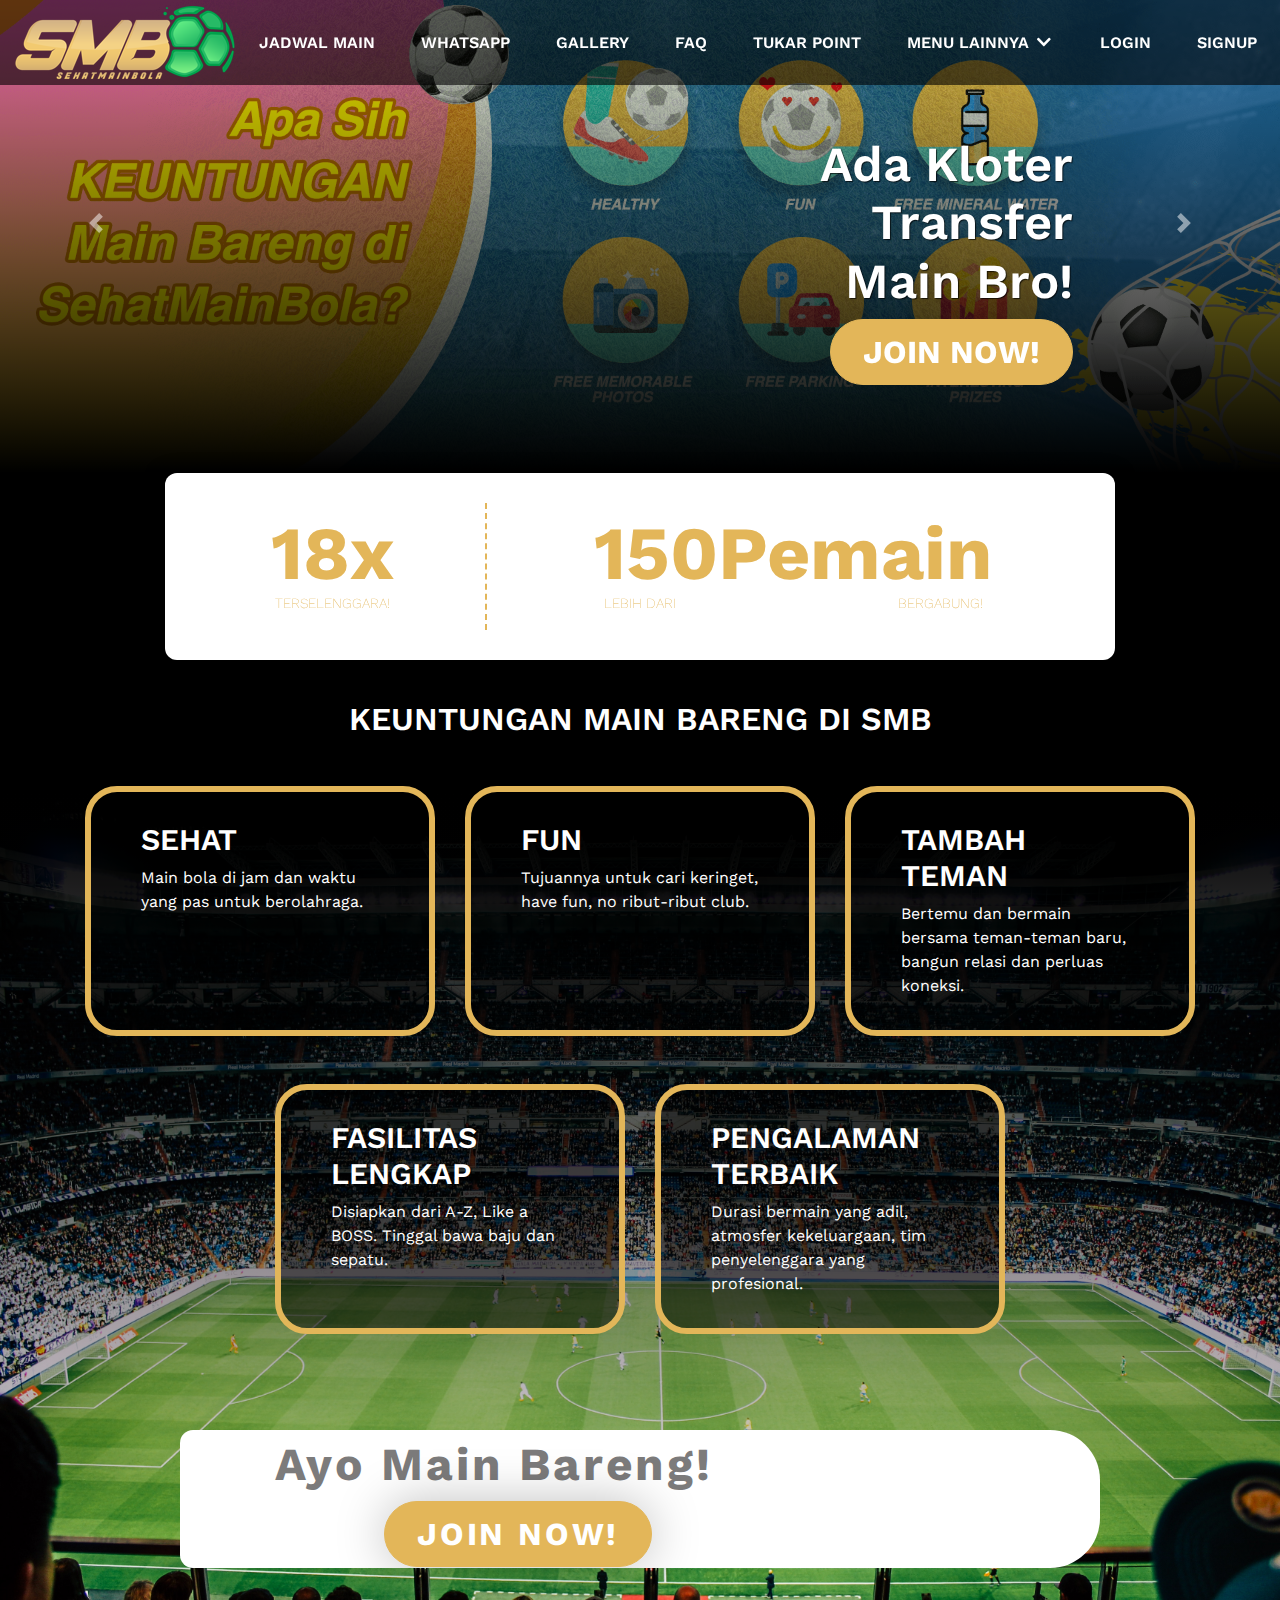
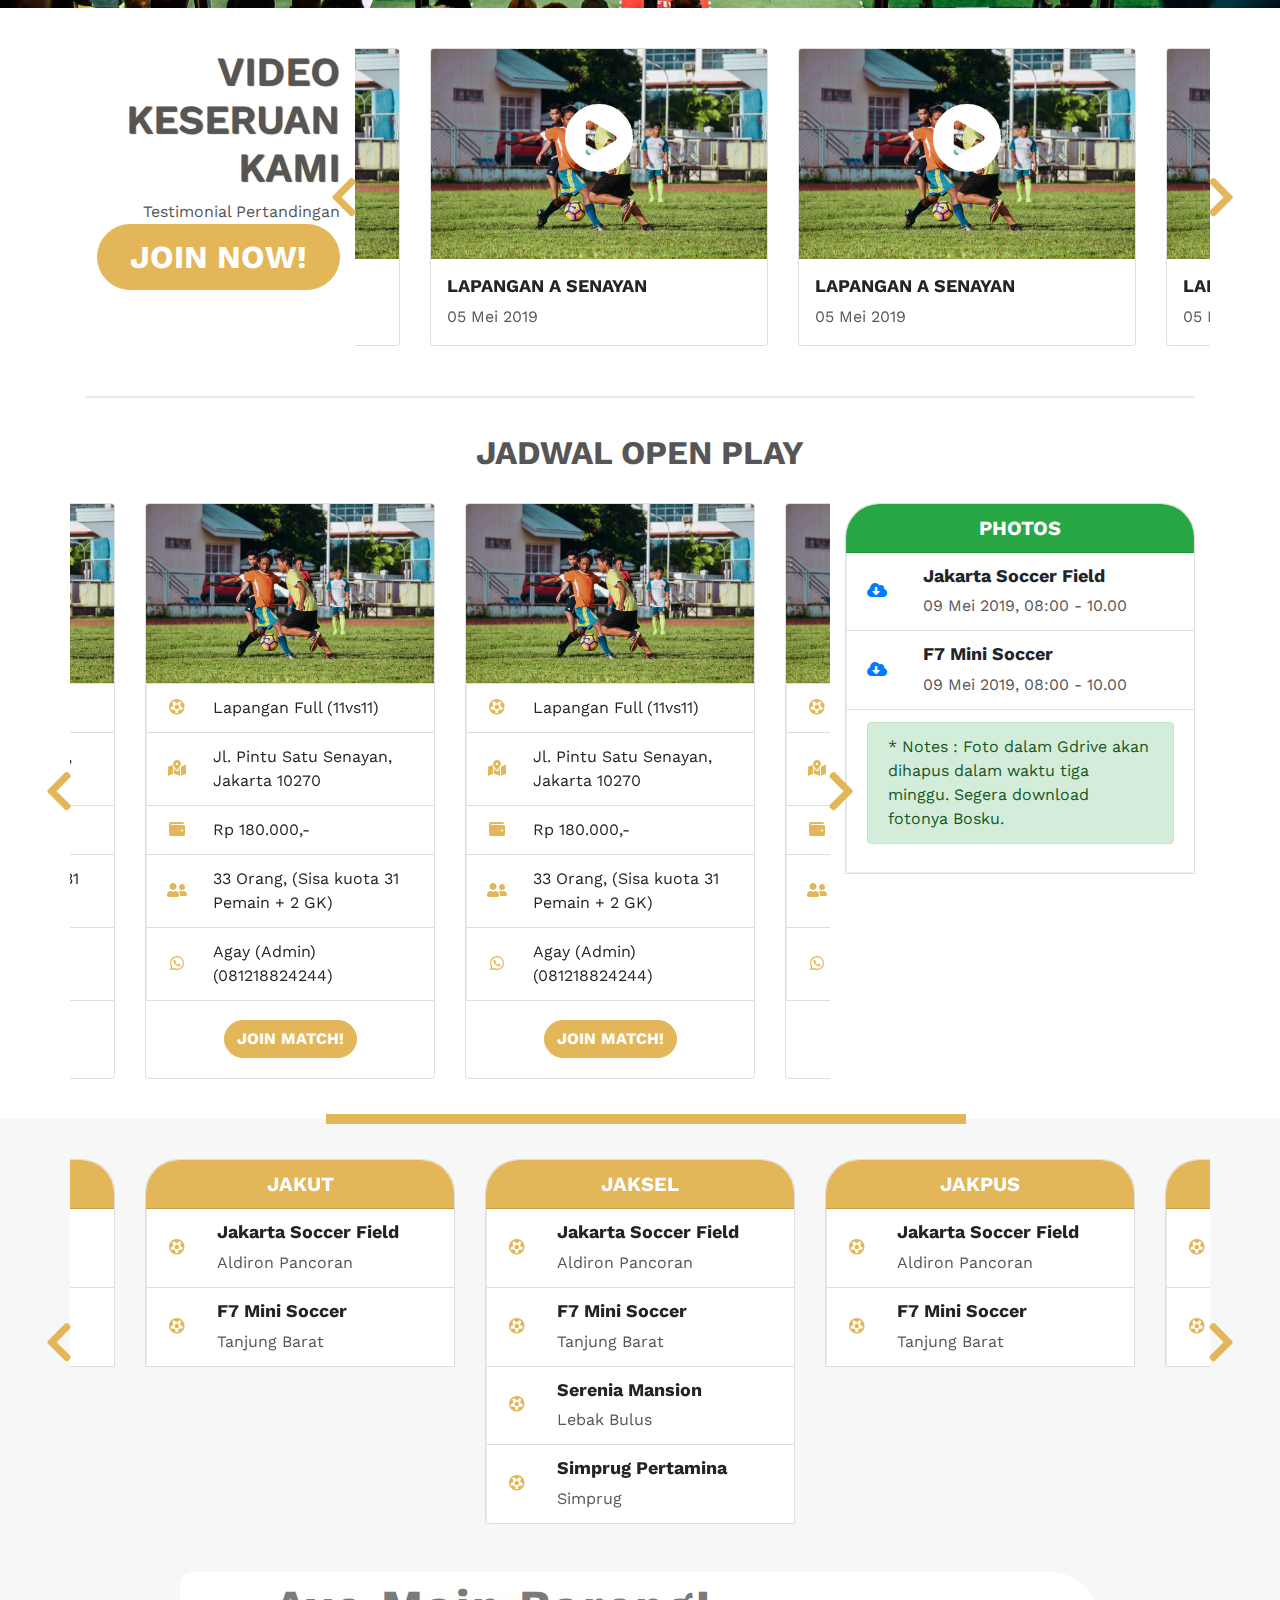
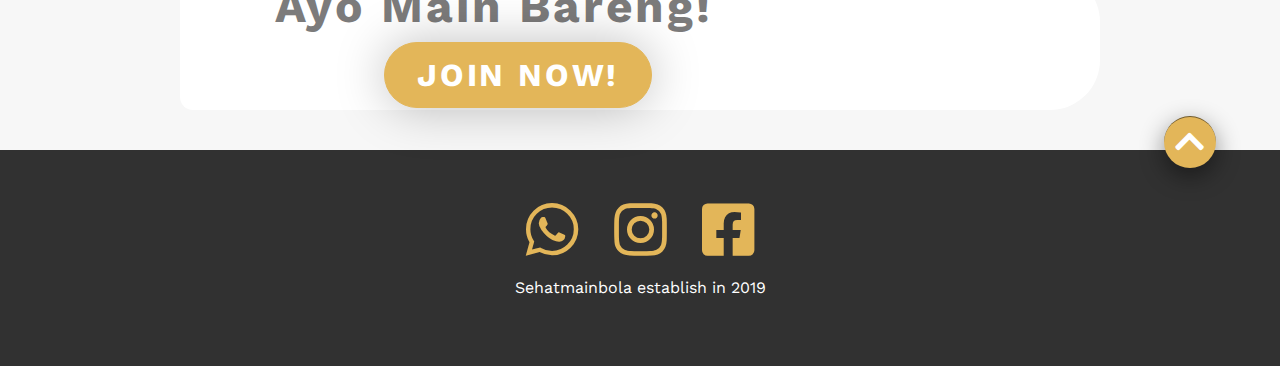
<file: index.html>
<!DOCTYPE html>
<html>
<head>
    <meta charset="utf-8">
    <meta http-equiv="X-UA-Compatible" content="IE=edge">
    <meta name="viewport" content="width=device-width, initial-scale=1, shrink-to-fit=no">
    <title>Main Bola</title>

    <link rel="stylesheet" href="assets/css/bootstrap.min.css">
    <link rel="stylesheet" href="assets/css/style.css">

    <link rel="stylesheet" href="assets/css/slick/slick.css">
    <link rel="stylesheet" href="assets/css/slick/slick-theme.css">

    <link href="assets/fontawesome/css/fontawesome.css" rel="stylesheet">
    <link href="assets/fontawesome/css/brands.css" rel="stylesheet">
    <link href="assets/fontawesome/css/solid.css" rel="stylesheet">


    <script src="assets/js/jquery-3.4.1.min.js"></script>
    <!-- <script src="assets/js/jquery.min.js"></script> -->
    <script src="assets/js/bootstrap.min.js"></script>
    <script type="text/javascript" src="assets/js/slick/slick.min.js"></script>
    <script src="assets/js/script.js"></script>
</head>
<body id="top-page">

    <!-- Navbar -->
    <nav class="navbar navbar-expand-lg navbar-light">
        <div class="container-fluid">
            <a class="navbar-brand" href="#"><img class="img-fluid" src="assets/img/logo.png" alt="Main Bola"></a>
            <button class="navbar-toggler" type="button" data-toggle="collapse" data-target="#navbarNavAltMarkup" aria-controls="navbarNavAltMarkup" aria-expanded="false" aria-label="Toggle navigation">
            <span class="navbar-toggler-icon"></span>
            </button>
            <div class="collapse navbar-collapse" id="navbarNavAltMarkup">
                <div class="navbar-nav">
                    <a class="nav-item nav-link active" href="#">Jadwal Main <span class="sr-only">(current)</span></a>
                    <a class="nav-item nav-link" href="#">Whatsapp</a>
                    <a class="nav-item nav-link" href="#">Gallery</a>
                    <a class="nav-item nav-link" href="#">Faq</a>
                    <a class="nav-item nav-link" href="#">Tukar point</a>
                    <div class="dropdown">
                      <a class="nav-item nav-link" href="#" role="button" id="dropdownMenuLink" data-toggle="dropdown" aria-haspopup="true" aria-expanded="false">
                        Menu Lainnya <i class="fas fa-fw fa-chevron-down"></i>
                      </a>

                      <div class="dropdown-menu" aria-labelledby="dropdownMenuLink">
                            <a href="#" class="dropdown-item"><i class="fas fa-fw fa-futbol"></i> Jadwal Open Play</a>
                            <a href="#" class="dropdown-item"><i class="fas fa-fw fa-file-alt"></i> Invoice</a>
                            <a href="#" class="dropdown-item"><i class="fas fa-fw fa-calendar-alt"></i> History Join</a>
                            <a href="#" class="dropdown-item"><i class="fas fa-fw fa-gift"></i> History Point</a>
                            <a href="#" class="dropdown-item"><i class="fas fa-fw fa-user"></i> My Profile</a>
                      </div>
                    </div>
                </div>
                <div class="navbar-nav ml-auto">
                  <a class="nav-item nav-link" href="#">Login</a>
                  <a class="nav-item nav-link" href="#">Signup</a>
                </div>
            </div>
        </div>
    </nav>
    <!-- End of navbar -->

    <!-- jumbotron -->
    <!-- <div class="jumbotron jumbotron-fluid">
        <div class="container">
            <h1 class="display-4">Ada Kloter<br/>Transfer<br/>Main Bro!</h1>
            <a href="" class="btn btn-warning btn-lg global-btn"><strong>Join Now!</strong></a>
        </div>
    </div> -->
    <!-- end jumbotron -->


    <!-- carousel -->
    <div class="bd-example" id="home-carousel">
        <div id="carouselExampleCaptions" class="carousel slide" data-ride="carousel">
            <!-- <ol class="carousel-indicators">
                <li data-target="#carouselExampleCaptions" data-slide-to="0" class="active"></li>
                <li data-target="#carouselExampleCaptions" data-slide-to="1"></li>
                <li data-target="#carouselExampleCaptions" data-slide-to="2"></li>
            </ol> -->
            <div class="bagdrop">
                <div class="carousel-inner">
                    <div class="carousel-item active">
                        <img src="assets/img/background1.png" class="d-block w-100" alt="">
                        <div class="carousel-caption" style="">
                            <div class="container d-none d-md-block">
                                <h1 class="display-4">Ada Kloter<br/>Transfer<br/>Main Bro!</h1>
                                <a href="" class="btn btn-warning btn-lg global-btn mb-5"><strong>Join Now!</strong></a>
                            </div>
                        </div>
                    </div>
                    <div class="carousel-item">
                        <img src="assets/img/background1.png" class="d-block w-100" alt="">
                        <div class="carousel-caption" style="">
                            <div class="container d-none d-md-block">
                                <h1 class="display-4">Ada Kloter<br/>Transfer<br/>Main Bro!</h1>
                                <a href="" class="btn btn-warning btn-lg global-btn mb-5"><strong>Join Now!</strong></a>
                            </div>
                        </div>
                    </div>
                    <div class="carousel-item">
                        <img src="assets/img/background1.png" class="d-block w-100" alt="">
                        <div class="carousel-caption" style="">
                            <div class="container d-none d-md-block">
                                <h1 class="display-4">Ada Kloter<br/>Transfer<br/>Main Bro!</h1>
                                <a href="" class="btn btn-warning btn-lg global-btn mb-5"><strong>Join Now!</strong></a>
                            </div>
                        </div>
                    </div>
                </div>
            </div>
            <a class="carousel-control-prev" href="#carouselExampleCaptions" role="button" data-slide="prev">
                <span class="carousel-control-prev-icon" aria-hidden="true"></span>
                <span class="sr-only">Previous</span>
            </a>
            <a class="carousel-control-next" href="#carouselExampleCaptions" role="button" data-slide="next">
                <span class="carousel-control-next-icon" aria-hidden="true"></span>
                <span class="sr-only">Next</span>
            </a>
        </div>
    </div>

    <!-- Additional -->
    <div class="container additional d-block d-sm-none" style="text-align: center;">
        <h1 class="display-4" style="font-size: 20px;font-weight: bold;color: white;margin-top: 10px;">Ada Kloter, Transfer, Main Bro!</h1>
        <a href="" class="btn btn-warning btn-lg global-btn mb-3"><strong>Join Now!</strong></a>
    </div>

    <!-- container -->
    <div class="container" id="box-achieve">
        <!-- panel info -->
        <div class="row justify-content-center">
            <div class="col-10 panel-info">
                <div class="row text-center">
                    <div class="col-lg-4 br-dash">
                        <h4>18x</h4>
                        <p>Terselenggara!</p>
                    </div>
                    <div class="col-lg-8">
                        <h4>150Pemain</h4>
                        <p>Lebih dari <span>bergabung!</span></p>
                    </div>
                </div>
            </div>
        </div>
        <!-- end panel info -->
    </div>
    <!-- end container -->

    <!-- section -->
    <section id="content">
        <div class="container">
            <div class="row">
                <div class="col">
                    <h2 class="content-title">KEUNTUNGAN MAIN BARENG DI SMB</h2>
                </div>
            </div>
        </div>
    </section>
    <section id="content-second">
        <div class="container">
            <!-- box fasility -->
            <!-- desktop -->
            <div class="row justify-content-center d-none d-lg-flex">
                <div class="col-md-4 facility mb-5">
                    <div class="box">
                        <h3>SEHAT</h3>
                        <p>Main bola di jam dan waktu yang pas untuk berolahraga.</p>
                    </div>
                </div>
                <div class="col-md-4 facility mb-5">
                    <div class="box">
                        <h3>FUN</h3>
                        <p>Tujuannya untuk cari keringet, have fun, no ribut-ribut club.</p>
                    </div>
                </div>
                <div class="col-md-4 facility mb-5">
                    <div class="box">
                        <h3>TAMBAH TEMAN</h3>
                        <p>Bertemu dan bermain bersama teman-teman baru, bangun relasi dan perluas koneksi.</p>
                    </div>
                </div>
                <div class="col-md-4 facility mb-5">
                    <div class="box">
                        <h3>FASILITAS LENGKAP</h3>
                        <p>Disiapkan dari A-Z, Like a BOSS. Tinggal bawa baju dan sepatu.</p>
                    </div>
                </div>
                <div class="col-md-4 facility mb-5">
                    <div class="box">
                        <h3>PENGALAMAN TERBAIK</h3>
                        <p>Durasi bermain yang adil, atmosfer kekeluargaan, tim penyelenggara yang profesional.</p>
                    </div>
                </div>
            </div>
            <!-- mobile -->
            <div class="row d-none d-block d-sm-none slick-facility">
                <div class="col facility">
                    <div class="box">
                        <h3>SEHAT</h3>
                        <p>Main bola di jam dan waktu yang pas untuk berolahraga.</p>
                    </div>
                </div>
                <div class="col facility">
                    <div class="box">
                        <h3>FUN</h3>
                        <p>Tujuannya untuk cari keringet, have fun, no ribut-ribut club.</p>
                    </div>
                </div>
                <div class="col facility">
                    <div class="box">
                        <h3>TAMBAH TEMAN</h3>
                        <p>Bertemu dan bermain bersama teman-teman baru, bangun relasi dan perluas koneksi.</p>
                    </div>
                </div>
                <div class="col facility">
                    <div class="box">
                        <h3>FASILITAS LENGKAP</h3>
                        <p>Disiapkan dari A-Z, Like a BOSS. Tinggal bawa baju dan sepatu.</p>
                    </div>
                </div>
                <div class="col facility">
                    <div class="box">
                        <h3>PENGALAMAN TERBAIK</h3>
                        <p>Durasi bermain yang adil, atmosfer kekeluargaan, tim penyelenggara yang profesional.</p>
                    </div>
                </div>
            </div>
            <!-- end box facility -->
            <div class="row mt-5 justify-content-center">
                <div class="col-10">
                    <div class="box-button-wide">
                        <p>Ayo Main Bareng! <a href="#" class="btn btn-warning btn-lg global-btn"><strong>Join Now!</strong></a></p>
                    </div>
                </div>
            </div>
        </div>
    </section>

    <!-- <section id="content-second">
        <div class="container">
            <div class="row justify-content-center">
                <div class="col-md-4 facility mb-5">
                    <div class="box">
                        <h3>BERHADIAH<br/>MENARIK</h3>
                        <p>Poin yang dikumpulkan saat join bisa ditukar dengan beragam hadiah menarik.</p>
                    </div>
                </div>
                <div class="col-md-4 facility">
                    <div class="box">
                        <h3>99% MATCH<br/>BERHASIL</h3>
                        <p>Pertandingan yang dijadwalkan berhasil diselenggarakan.</p>
                    </div>
                </div>
            </div>
            <div class="row mt-5 justify-content-center">
                <div class="col-10">
                    <div class="box-button-wide">
                        <p>Ayo Main Bareng! <a href="#" class="btn btn-warning btn-lg global-btn"><strong>Join Now!</strong></a></p>
                    </div>
                </div>
            </div>
        </div>
    </section> -->

    <section id="content-promo">
        <div class="container">
            <div class="row">
                <div class="col-md-3 text-align-global">
                    <h3 class="our-fun">
                        Video<br/>Keseruan<br/>Kami
                    </h3>
                    <p class="small-text">Testimonial Pertandingan</p>
                    <a href="" class="btn btn-warning btn-lg global-btn"><strong>Join Now!</strong></a>
                </div>
                <div class="col-md-9">
                    <div class="row slick-list-video">
                        <div class="col-md">
                            <div class="card">
                              <a href="#">
                                <img src="assets/img/card-img.jpg" class="card-img-top" alt="...">
                              </a>
                              <div class="card-body">
                                <h3 class="video-title">LAPANGAN A SENAYAN</h3>
                                <p class="small-text">05 Mei 2019</p>
                              </div>
                            </div>
                        </div>
                        <div class="col-md">
                            <div class="card">
                              <a href="#">
                                <img src="assets/img/card-img.jpg" class="card-img-top" alt="...">
                              </a>
                              <div class="card-body">
                                <h3 class="video-title">LAPANGAN A SENAYAN</h3>
                                <p class="small-text">05 Mei 2019</p>
                              </div>
                            </div>
                        </div>
                        <div class="col-md">
                            <div class="card">
                              <a href="#">
                                <img src="assets/img/card-img.jpg" class="card-img-top" alt="...">
                              </a>
                              <div class="card-body">
                                <h3 class="video-title">LAPANGAN A SENAYAN</h3>
                                <p class="small-text">05 Mei 2019</p>
                              </div>
                            </div>
                        </div>
                        <div class="col-md">
                            <div class="card">
                              <a href="#">
                                <img src="assets/img/card-img.jpg" class="card-img-top" alt="...">
                              </a>
                              <div class="card-body">
                                <h3 class="video-title">LAPANGAN A SENAYAN</h3>
                                <p class="small-text">05 Mei 2019</p>
                              </div>
                            </div>
                        </div>
                    </div>
                </div>
            </div>
            <hr class="middle-line">
            <h3 class="schedule-title text-center">Jadwal Open Play</h3>
            <div class="row">
                <div class="col-md-8">
                    <div class="row slick-promo">
                        <div class="col">
                          <div class="card zoom">
                              <img src="assets/img/card-img.jpg" class="card-img-top" alt="...">
                              <ul class="list-group list-group-flush custom-fa-icon">
                                <li class="list-group-item">
                                    <div class="row">
                                        <div class="col-2 align-self-center">
                                            <i class="fas fa-fw fa-futbol"></i>
                                        </div>
                                        <div class="col-10">
                                            Lapangan Full (11vs11)
                                        </div>
                                    </div>
                                </li>
                                <li class="list-group-item">
                                    <div class="row">
                                        <div class="col-2 align-self-center">
                                            <i class="fas fa-fw fa-map-marked-alt"></i>
                                        </div>
                                        <div class="col-10">
                                            Jl. Pintu Satu Senayan, Jakarta 10270
                                        </div>
                                    </div>
                                </li>
                                <li class="list-group-item">
                                    <div class="row">
                                        <div class="col-2 align-self-center">
                                            <i class="fas fa-fw fa-wallet"></i>
                                        </div>
                                        <div class="col-10">
                                            Rp 180.000,-
                                        </div>
                                    </div>
                                </li>
                                <li class="list-group-item">
                                    <div class="row">
                                        <div class="col-2 align-self-center">
                                            <i class="fas fa-fw fa-user-friends"></i>
                                        </div>
                                        <div class="col-10">
                                            33 Orang, (Sisa kuota 31 Pemain + 2 GK)
                                        </div>
                                    </div>
                                </li>
                                <li class="list-group-item">
                                    <div class="row">
                                        <div class="col-2 align-self-center">
                                            <i class="fab fa-fw fa-whatsapp"></i>
                                        </div>
                                        <div class="col-10">
                                            Agay (Admin) (081218824244)
                                        </div>
                                    </div>
                                </li>
                              </ul>
                              <div class="card-body text-center">
                                <a href="" class="btn btn-warning btn-no-paddig global-btn"><strong>Join Match!</strong></a>
                              </div>
                            </div>
                        </div>
                        <div class="col">
                            <div class="card zoom">
                              <img src="assets/img/card-img.jpg" class="card-img-top" alt="...">
                              <ul class="list-group list-group-flush custom-fa-icon">
                                <li class="list-group-item">
                                    <div class="row">
                                        <div class="col-2 align-self-center">
                                            <i class="fas fa-fw fa-futbol"></i>
                                        </div>
                                        <div class="col-10">
                                            Lapangan Full (11vs11)
                                        </div>
                                    </div>
                                </li>
                                <li class="list-group-item">
                                    <div class="row">
                                        <div class="col-2 align-self-center">
                                            <i class="fas fa-fw fa-map-marked-alt"></i>
                                        </div>
                                        <div class="col-10">
                                            Jl. Pintu Satu Senayan, Jakarta 10270
                                        </div>
                                    </div>
                                </li>
                                <li class="list-group-item">
                                    <div class="row">
                                        <div class="col-2 align-self-center">
                                            <i class="fas fa-fw fa-wallet"></i>
                                        </div>
                                        <div class="col-10">
                                            Rp 180.000,-
                                        </div>
                                    </div>
                                </li>
                                <li class="list-group-item">
                                    <div class="row">
                                        <div class="col-2 align-self-center">
                                            <i class="fas fa-fw fa-user-friends"></i>
                                        </div>
                                        <div class="col-10">
                                            33 Orang, (Sisa kuota 31 Pemain + 2 GK)
                                        </div>
                                    </div>
                                </li>
                                <li class="list-group-item">
                                    <div class="row">
                                        <div class="col-2 align-self-center">
                                            <i class="fab fa-fw fa-whatsapp"></i>
                                        </div>
                                        <div class="col-10">
                                            Agay (Admin) (081218824244)
                                        </div>
                                    </div>
                                </li>
                              </ul>
                              <div class="card-body text-center">
                                <a href="" class="btn btn-warning btn-no-paddig global-btn"><strong>Join Match!</strong></a>
                              </div>
                            </div>
                        </div>
                        <div class="col">
                            <div class="card zoom">
                              <img src="assets/img/card-img.jpg" class="card-img-top" alt="...">
                              <ul class="list-group list-group-flush custom-fa-icon">
                                <li class="list-group-item">
                                    <div class="row">
                                        <div class="col-2 align-self-center">
                                            <i class="fas fa-fw fa-futbol"></i>
                                        </div>
                                        <div class="col-10">
                                            Lapangan Full (11vs11)
                                        </div>
                                    </div>
                                </li>
                                <li class="list-group-item">
                                    <div class="row">
                                        <div class="col-2 align-self-center">
                                            <i class="fas fa-fw fa-map-marked-alt"></i>
                                        </div>
                                        <div class="col-10">
                                            Jl. Pintu Satu Senayan, Jakarta 10270
                                        </div>
                                    </div>
                                </li>
                                <li class="list-group-item">
                                    <div class="row">
                                        <div class="col-2 align-self-center">
                                            <i class="fas fa-fw fa-wallet"></i>
                                        </div>
                                        <div class="col-10">
                                            Rp 180.000,-
                                        </div>
                                    </div>
                                </li>
                                <li class="list-group-item">
                                    <div class="row">
                                        <div class="col-2 align-self-center">
                                            <i class="fas fa-fw fa-user-friends"></i>
                                        </div>
                                        <div class="col-10">
                                            33 Orang, (Sisa kuota 31 Pemain + 2 GK)
                                        </div>
                                    </div>
                                </li>
                                <li class="list-group-item">
                                    <div class="row">
                                        <div class="col-2 align-self-center">
                                            <i class="fab fa-fw fa-whatsapp"></i>
                                        </div>
                                        <div class="col-10">
                                            Agay (Admin) (081218824244)
                                        </div>
                                    </div>
                                </li>
                              </ul>
                              <div class="card-body text-center">
                                <a href="" class="btn btn-warning btn-no-paddig global-btn"><strong>Join Match!</strong></a>
                              </div>
                            </div>
                        </div>
                        <div class="col">
                            <div class="card zoom">
                              <img src="assets/img/card-img.jpg" class="card-img-top" alt="...">
                              <ul class="list-group list-group-flush custom-fa-icon">
                                <li class="list-group-item">
                                    <div class="row">
                                        <div class="col-2 align-self-center">
                                            <i class="fas fa-fw fa-futbol"></i>
                                        </div>
                                        <div class="col-10">
                                            Lapangan Full (11vs11)
                                        </div>
                                    </div>
                                </li>
                                <li class="list-group-item">
                                    <div class="row">
                                        <div class="col-2 align-self-center">
                                            <i class="fas fa-fw fa-map-marked-alt"></i>
                                        </div>
                                        <div class="col-10">
                                            Jl. Pintu Satu Senayan, Jakarta 10270
                                        </div>
                                    </div>
                                </li>
                                <li class="list-group-item">
                                    <div class="row">
                                        <div class="col-2 align-self-center">
                                            <i class="fas fa-fw fa-wallet"></i>
                                        </div>
                                        <div class="col-10">
                                            Rp 180.000,-
                                        </div>
                                    </div>
                                </li>
                                <li class="list-group-item">
                                    <div class="row">
                                        <div class="col-2 align-self-center">
                                            <i class="fas fa-fw fa-user-friends"></i>
                                        </div>
                                        <div class="col-10">
                                            33 Orang, (Sisa kuota 31 Pemain + 2 GK)
                                        </div>
                                    </div>
                                </li>
                                <li class="list-group-item">
                                    <div class="row">
                                        <div class="col-2 align-self-center">
                                            <i class="fab fa-fw fa-whatsapp"></i>
                                        </div>
                                        <div class="col-10">
                                            Agay (Admin) (081218824244)
                                        </div>
                                    </div>
                                </li>
                              </ul>
                              <div class="card-body text-center">
                                <a href="" class="btn btn-warning btn-no-paddig global-btn"><strong>Join Match!</strong></a>
                              </div>
                            </div>
                        </div>
                        <div class="col">
                            <div class="card zoom">
                              <img src="assets/img/card-img.jpg" class="card-img-top" alt="...">
                              <ul class="list-group list-group-flush custom-fa-icon">
                                <li class="list-group-item">
                                    <div class="row">
                                        <div class="col-2 align-self-center">
                                            <i class="fas fa-fw fa-futbol"></i>
                                        </div>
                                        <div class="col-10">
                                            Lapangan Full (11vs11)
                                        </div>
                                    </div>
                                </li>
                                <li class="list-group-item">
                                    <div class="row">
                                        <div class="col-2 align-self-center">
                                            <i class="fas fa-fw fa-map-marked-alt"></i>
                                        </div>
                                        <div class="col-10">
                                            Jl. Pintu Satu Senayan, Jakarta 10270
                                        </div>
                                    </div>
                                </li>
                                <li class="list-group-item">
                                    <div class="row">
                                        <div class="col-2 align-self-center">
                                            <i class="fas fa-fw fa-wallet"></i>
                                        </div>
                                        <div class="col-10">
                                            Rp 180.000,-
                                        </div>
                                    </div>
                                </li>
                                <li class="list-group-item">
                                    <div class="row">
                                        <div class="col-2 align-self-center">
                                            <i class="fas fa-fw fa-user-friends"></i>
                                        </div>
                                        <div class="col-10">
                                            33 Orang, (Sisa kuota 31 Pemain + 2 GK)
                                        </div>
                                    </div>
                                </li>
                                <li class="list-group-item">
                                    <div class="row">
                                        <div class="col-2 align-self-center">
                                            <i class="fab fa-fw fa-whatsapp"></i>
                                        </div>
                                        <div class="col-10">
                                            Agay (Admin) (081218824244)
                                        </div>
                                    </div>
                                </li>
                              </ul>
                              <div class="card-body text-center">
                                <a href="" class="btn btn-warning btn-no-paddig global-btn"><strong>Join Match!</strong></a>
                              </div>
                            </div>
                        </div>
                    </div>
                </div>
                <div class="col-md-4">
                    <div class="card card-custom">
                      <h5 class="card-header bg-success">Photos</h5>
                      <ul class="list-group list-group-flush">
                        <li class="list-group-item">
                            <div class="row">
                                <div class="col-2 align-self-center">
                                    <a href="#">
                                        <i class="fas fa-cloud-download-alt"></i>
                                    </a>
                                </div>
                                <div class="col-10">
                                    <h3 class="video-title">Jakarta Soccer Field</h3>
                                    <p class="small-text">09 Mei 2019, 08:00 - 10.00</p>
                                </div>
                            </div>
                        </li>
                        <li class="list-group-item">
                            <div class="row">
                                <div class="col-2 align-self-center">
                                    <a href="#">
                                        <i class="fas fa-cloud-download-alt"></i>
                                    </a>
                                </div>
                                <div class="col-10">
                                    <h3 class="video-title">F7 Mini Soccer</h3>
                                    <p class="small-text">09 Mei 2019, 08:00 - 10.00</p>
                                </div>
                            </div>
                        </li>
                        <li class="list-group-item">
                            <div class="alert alert-success" role="alert">
                              * Notes : Foto dalam Gdrive akan dihapus dalam waktu tiga minggu. Segera download fotonya Bosku.
                            </div>
                        </li>
                      </ul>
                    </div>
                </div>
            </div>
        </div>
    </section>
    <section id="place-to-play">
        <div class="container">
            <div class="row slick-place-to-play">
                <div class="col">
                    <div class="card">
                      <h5 class="card-header">Jaksel</h5>
                      <ul class="list-group list-group-flush custom-fa-icon">
                        <li class="list-group-item">
                            <div class="row">
                                <div class="col-2 align-self-center">
                                    <i class="fas fa-fw fa-futbol"></i>
                                </div>
                                <div class="col-10">
                                    <h3 class="video-title">Jakarta Soccer Field</h3>
                                    <p class="small-text">Aldiron Pancoran</p>
                                </div>
                            </div>
                        </li>
                        <li class="list-group-item">
                            <div class="row">
                                <div class="col-2 align-self-center">
                                    <i class="fas fa-fw fa-futbol"></i>
                                </div>
                                <div class="col-10">
                                    <h3 class="video-title">F7 Mini Soccer</h3>
                                    <p class="small-text">Tanjung Barat</p>
                                </div>
                            </div>
                        </li>
                        <li class="list-group-item">
                            <div class="row">
                                <div class="col-2 align-self-center">
                                    <i class="fas fa-fw fa-futbol"></i>
                                </div>
                                <div class="col-10">
                                    <h3 class="video-title">Serenia Mansion</h3>
                                    <p class="small-text">Lebak Bulus</p>
                                </div>
                            </div>
                        </li>
                        <li class="list-group-item">
                            <div class="row">
                                <div class="col-2 align-self-center">
                                    <i class="fas fa-fw fa-futbol"></i>
                                </div>
                                <div class="col-10">
                                    <h3 class="video-title">Simprug Pertamina</h3>
                                    <p class="small-text">Simprug</p>
                                </div>
                            </div>
                        </li>
                      </ul>
                    </div>
                </div>
                <div class="col">
                    <div class="card">
                      <h5 class="card-header">Jakpus</h5>
                      <ul class="list-group list-group-flush custom-fa-icon">
                        <li class="list-group-item">
                            <div class="row">
                                <div class="col-2 align-self-center">
                                    <i class="fas fa-fw fa-futbol"></i>
                                </div>
                                <div class="col-10">
                                    <h3 class="video-title">Jakarta Soccer Field</h3>
                                    <p class="small-text">Aldiron Pancoran</p>
                                </div>
                            </div>
                        </li>
                        <li class="list-group-item">
                            <div class="row">
                                <div class="col-2 align-self-center">
                                    <i class="fas fa-fw fa-futbol"></i>
                                </div>
                                <div class="col-10">
                                    <h3 class="video-title">F7 Mini Soccer</h3>
                                    <p class="small-text">Tanjung Barat</p>
                                </div>
                            </div>
                        </li>
                      </ul>
                    </div>
                </div>
                <div class="col">
                    <div class="card">
                      <h5 class="card-header">Jaktim</h5>
                      <ul class="list-group list-group-flush custom-fa-icon">
                        <li class="list-group-item">
                            <div class="row">
                                <div class="col-2 align-self-center">
                                    <i class="fas fa-fw fa-futbol"></i>
                                </div>
                                <div class="col-10">
                                    <h3 class="video-title">Jakarta Soccer Field</h3>
                                    <p class="small-text">Aldiron Pancoran</p>
                                </div>
                            </div>
                        </li>
                        <li class="list-group-item">
                            <div class="row">
                                <div class="col-2 align-self-center">
                                    <i class="fas fa-fw fa-futbol"></i>
                                </div>
                                <div class="col-10">
                                    <h3 class="video-title">F7 Mini Soccer</h3>
                                    <p class="small-text">Tanjung Barat</p>
                                </div>
                            </div>
                        </li>
                      </ul>
                    </div>
                </div>
                <div class="col">
                    <div class="card">
                      <h5 class="card-header">Jakut</h5>
                      <ul class="list-group list-group-flush custom-fa-icon">
                        <li class="list-group-item">
                            <div class="row">
                                <div class="col-2 align-self-center">
                                    <i class="fas fa-fw fa-futbol"></i>
                                </div>
                                <div class="col-10">
                                    <h3 class="video-title">Jakarta Soccer Field</h3>
                                    <p class="small-text">Aldiron Pancoran</p>
                                </div>
                            </div>
                        </li>
                        <li class="list-group-item">
                            <div class="row">
                                <div class="col-2 align-self-center">
                                    <i class="fas fa-fw fa-futbol"></i>
                                </div>
                                <div class="col-10">
                                    <h3 class="video-title">F7 Mini Soccer</h3>
                                    <p class="small-text">Tanjung Barat</p>
                                </div>
                            </div>
                        </li>
                      </ul>
                    </div>
                </div>
            </div>

            <!-- button promo -->
            <div class="row mt-5 justify-content-center">
                <div class="col-10">
                    <div class="box-button-wide">
                        <p>Ayo Main Bareng! <a href="#" class="btn btn-warning btn-lg global-btn"><strong>Join Now!</strong></a></p>
                    </div>
                </div>
            </div>
        </div>
    </section>
    <!-- end section -->

    <!-- footer -->
    <footer>
        <div class="container">
            <div class="row">
                <div class="col-lg">
                    <div class="foot-text">
                        <ul class="list-inline socmed">
                            <li class="list-inline-item">
                                <a href="#">
                                    <!-- <img src="assets/img/socmed/whatsapp.png" alt=""> -->
                                    <i class="fab fa-fw fa-whatsapp"></i>
                                </a>
                            </li>
                            <li class="list-inline-item">
                                <a href="#">
                                    <!-- <img src="assets/img/socmed/instagram.png" alt=""> -->
                                    <i class="fab fa-fw fa-instagram"></i>
                                </a>
                            </li>
                            <li class="list-inline-item">
                                <a href="#">
                                    <!-- <img src="assets/img/socmed/facebook.png" alt=""> -->
                                    <i class="fab fa-fw fa-facebook-square"></i>
                                </a>
                            </li>
                        </ul>
                        <p class="copy">
                            Sehatmainbola establish in 2019
                        </p>
                    </div>
                </div>
            </div>
        </div>
    </footer>
    <!-- end footer -->

    <!-- scrollToTop -->
    <div class="top">
        <a href="#top-page" class="toplink text-center">
            <i class="fas fa-fw fa-lg fa-chevron-up"></i>
        </a>
    </div>

    <!-- slick slider -->
    <script>
        $(document).ready(function(){

          // slick facility
          $('.slick-facility').slick({
            // centerMode: true,
            // centerPadding: '60px',
            // slidesToShow: 3,
            // dots: false,
            // infinite: true,
            // responsive: [
            //   {
            //     breakpoint: 768,
            //     settings: {
            //       arrows: true,
            //       centerMode: true,
            //       centerPadding: '40px',
            //       slidesToShow: 1,
            //       dots: true
            //     }
            //   },
            //   {
            //     breakpoint: 480,
            //     settings: {
            //       arrows: true,
            //       centerMode: true,
            //       centerPadding: '40px',
            //       slidesToShow: 1,
            //       dots: true
            //     }
            //   }
            // ],
            centerMode: true,
            centerPadding: '60px',
            slidesToShow: 2,
            responsive: [
                {
                  breakpoint: 768,
                  settings: {
                    // arrows: false,
                    centerMode: true,
                    centerPadding: '40px',
                    slidesToShow: 2,
                    dots: true
                  }
                },
                {
                  breakpoint: 480,
                  settings: {
                    // arrows: false,
                    centerMode: true,
                    centerPadding: '40px',
                    slidesToShow: 1,
                    dots: true
                  }
                }
            ],
            prevArrow: '<button type="button" class="slick-prev"><i class="fa fa-chevron-left"></i></button>',
            nextArrow: '<button type="button" class="slick-next"><i class="fa fa-chevron-right"></i></button>'
          });

          // slider promo
          $('.slick-promo').slick({
            // centerMode: true,
            // centerPadding: '60px',
            // slidesToShow: 2,
            // dots: false,
            // infinite: true,
            // responsive: [
            //   {
            //     breakpoint: 768,
            //     settings: {
            //       arrows: false,
            //       centerMode: true,
            //       centerPadding: '40px',
            //       slidesToShow: 1,
            //       dots: true
            //     }
            //   },
            //   {
            //     breakpoint: 480,
            //     settings: {
            //       arrows: false,
            //       centerMode: true,
            //       centerPadding: '40px',
            //       slidesToShow: 1,
            //       dots: true
            //     }
            //   }
            // ],
            centerMode: true,
            centerPadding: '60px',
            slidesToShow: 2,
            responsive: [
                {
                  breakpoint: 768,
                  settings: {
                    // arrows: false,
                    centerMode: true,
                    centerPadding: '40px',
                    slidesToShow: 2,
                    dots: true
                  }
                },
                {
                  breakpoint: 480,
                  settings: {
                    // arrows: false,
                    centerMode: true,
                    centerPadding: '40px',
                    slidesToShow: 1,
                    dots: true
                  }
                }
            ],
            prevArrow: '<button type="button" class="slick-prev"><i class="fa fa-chevron-left"></i></button>',
            nextArrow: '<button type="button" class="slick-next"><i class="fa fa-chevron-right"></i></button>'
          });

          // slider video
          $('.slick-list-video').slick({
            // centerMode: true,
            // centerPadding: '60px',
            // slidesToShow: 2,
            // dots: false,
            // infinite: true,
            // responsive: [
            //   {
            //     breakpoint: 768,
            //     settings: {
            //       arrows: false,
            //       centerMode: true,
            //       centerPadding: '40px',
            //       slidesToShow: 1,
            //       dots: true
            //     }
            //   },
            //   {
            //     breakpoint: 480,
            //     settings: {
            //       arrows: false,
            //       centerMode: true,
            //       centerPadding: '40px',
            //       slidesToShow: 1,
            //       dots: true
            //     }
            //   }
            // ],
            centerMode: true,
            centerPadding: '60px',
            slidesToShow: 2,
            responsive: [
                {
                  breakpoint: 768,
                  settings: {
                    // arrows: false,
                    centerMode: true,
                    centerPadding: '40px',
                    slidesToShow: 2,
                    dots: true
                  }
                },
                {
                  breakpoint: 480,
                  settings: {
                    // arrows: false,
                    centerMode: true,
                    centerPadding: '40px',
                    slidesToShow: 1,
                    dots: true
                  }
                }
            ],
            prevArrow: '<button type="button" class="slick-prev"><i class="fa fa-chevron-left"></i></button>',
            nextArrow: '<button type="button" class="slick-next"><i class="fa fa-chevron-right"></i></button>'
          });

          // slider tempat main
          $('.slick-place-to-play').slick({
            // centerMode: true,
            // centerPadding: '60px',
            // slidesToShow: 3,
            // dots: false,
            // infinite: true,
            // responsive: [
            //   {
            //     breakpoint: 768,
            //     settings: {
            //       arrows: false,
            //       centerMode: true,
            //       centerPadding: '40px',
            //       slidesToShow: 1,
            //       dots: true
            //     }
            //   },
            //   {
            //     breakpoint: 480,
            //     settings: {
            //       arrows: false,
            //       centerMode: true,
            //       centerPadding: '40px',
            //       slidesToShow: 1,
            //       dots: true
            //     }
            //   }
            // ],
            centerMode: true,
            centerPadding: '60px',
            slidesToShow: 3,
            responsive: [
                {
                  breakpoint: 768,
                  settings: {
                    // arrows: false,
                    centerMode: true,
                    centerPadding: '40px',
                    slidesToShow: 3,
                    dots: true
                  }
                },
                {
                  breakpoint: 480,
                  settings: {
                    // arrows: false,
                    centerMode: true,
                    centerPadding: '40px',
                    slidesToShow: 1,
                    dots: true
                  }
                }
            ],
            prevArrow: '<button type="button" class="slick-prev"><i class="fa fa-chevron-left"></i></button>',
            nextArrow: '<button type="button" class="slick-next"><i class="fa fa-chevron-right"></i></button>'
          });

        });
    </script>
    
</body>
</html>
</file>
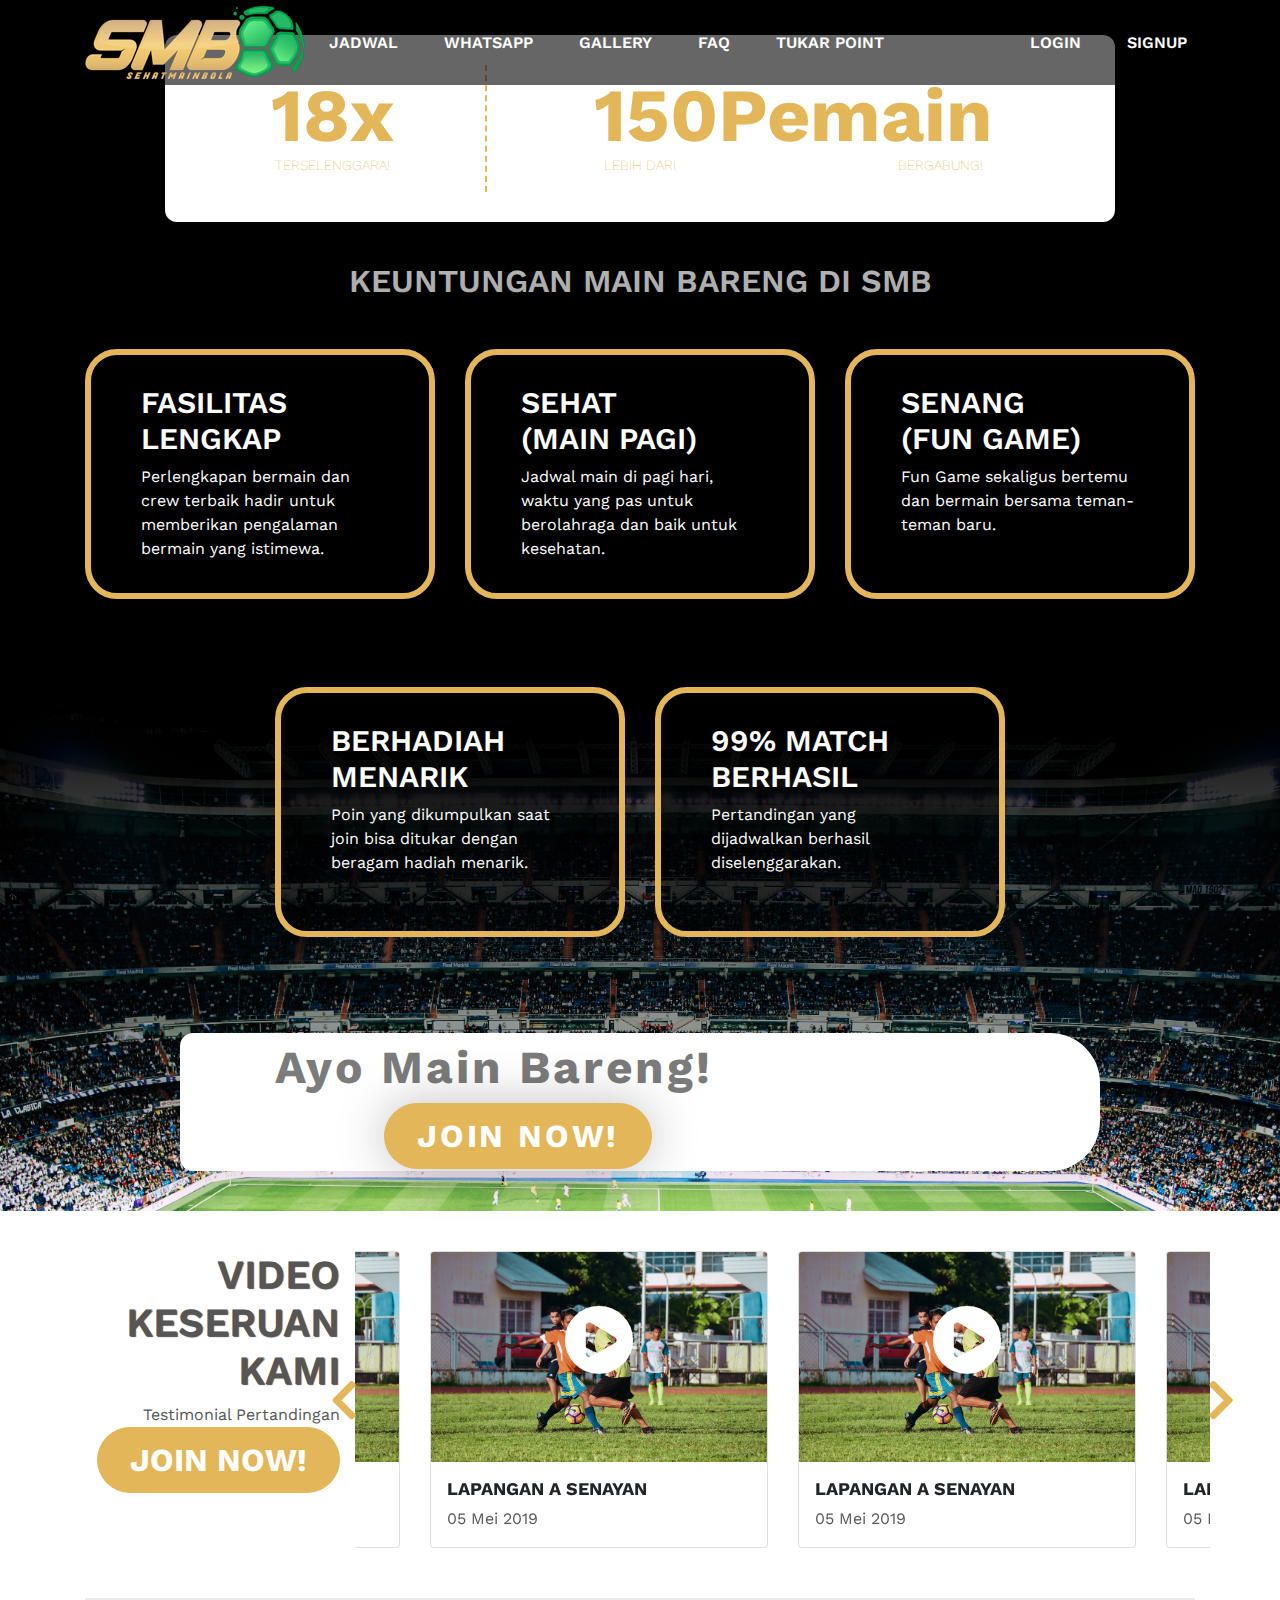
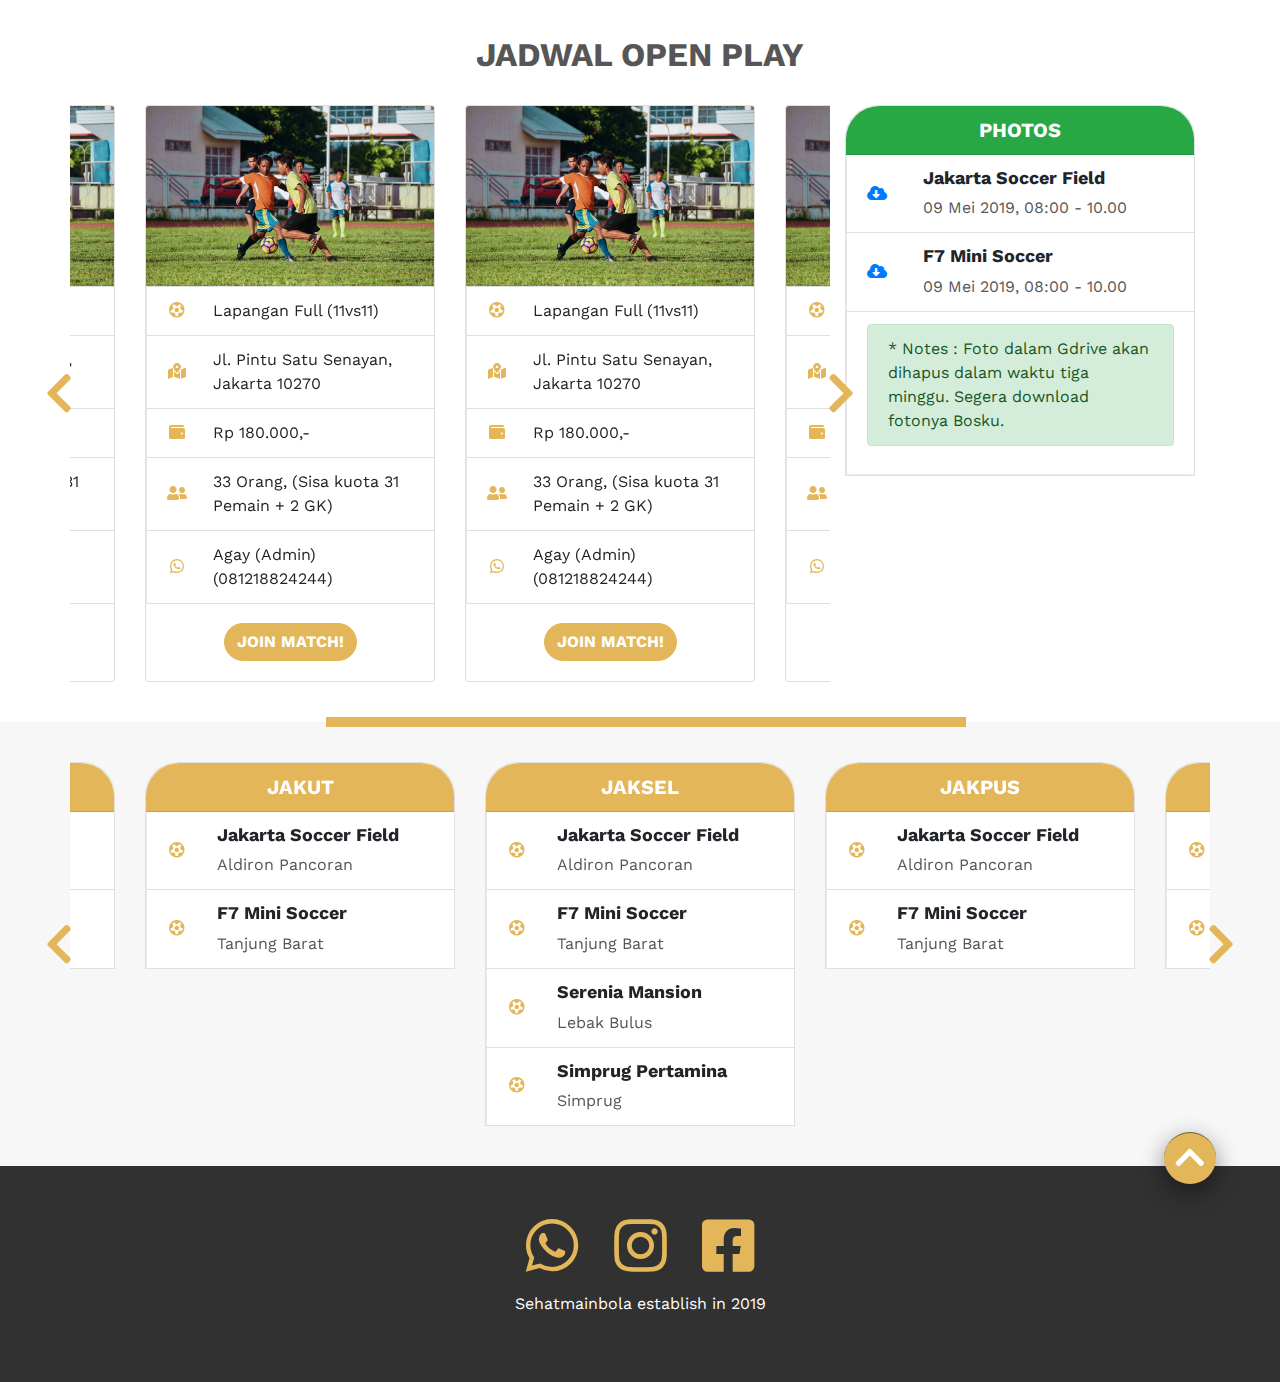
<file: index-before-grup-section.html>
<!DOCTYPE html>
<html>
<head>
    <meta charset="utf-8">
    <meta http-equiv="X-UA-Compatible" content="IE=edge">
    <meta name="viewport" content="width=device-width, initial-scale=1, shrink-to-fit=no">
    <title>Main Bola</title>

    <link rel="stylesheet" href="assets/css/bootstrap.min.css">
    <link rel="stylesheet" href="assets/css/style.css">

    <link rel="stylesheet" href="assets/css/slick/slick.css">
    <link rel="stylesheet" href="assets/css/slick/slick-theme.css">

    <link href="assets/fontawesome/css/fontawesome.css" rel="stylesheet">
    <link href="assets/fontawesome/css/brands.css" rel="stylesheet">
    <link href="assets/fontawesome/css/solid.css" rel="stylesheet">


    <script src="assets/js/jquery-3.4.1.min.js"></script>
    <!-- <script src="assets/js/jquery.min.js"></script> -->
    <script src="assets/js/bootstrap.min.js"></script>
    <script type="text/javascript" src="assets/js/slick/slick.min.js"></script>
    <script src="assets/js/script.js"></script>
</head>
<body id="top-page">

    <!-- Navbar -->
    <nav class="navbar navbar-expand-lg navbar-light">
        <div class="container">
            <a class="navbar-brand" href="#"><img class="img-fluid" src="assets/img/logo.png" alt="Main Bola"></a>
            <button class="navbar-toggler" type="button" data-toggle="collapse" data-target="#navbarNavAltMarkup" aria-controls="navbarNavAltMarkup" aria-expanded="false" aria-label="Toggle navigation">
            <span class="navbar-toggler-icon"></span>
            </button>
            <div class="collapse navbar-collapse" id="navbarNavAltMarkup">
                <div class="navbar-nav">
                  <a class="nav-item nav-link active" href="#">Jadwal <span class="sr-only">(current)</span></a>
                  <a class="nav-item nav-link" href="#">Whatsapp</a>
                  <a class="nav-item nav-link" href="#">Gallery</a>
                  <a class="nav-item nav-link" href="#">Faq</a>
                  <a class="nav-item nav-link" href="#">Tukar point</a>
                  <!-- <a class="nav-item btn btn-primary global-btn" href="#">Contact Us</a> -->
                </div>
                <div class="navbar-nav ml-auto">
                  <a class="nav-item nav-link" href="#">Login</a>
                  <a class="nav-item nav-link" href="#">Signup</a>
                </div>
            </div>
        </div>
    </nav>
    <!-- End of navbar -->

    <!-- jumbotron -->
    <div class="jumbotron jumbotron-fluid">
        <div class="container">
            <h1 class="display-4">Ada Kloter<br/>Transfer<br/>Main Bro!</h1>
            <a href="" class="btn btn-warning btn-lg global-btn"><strong>Join Now!</strong></a>
        </div>
    </div>
    <!-- end jumbotron -->

    <!-- container -->
    <div class="container">
        <!-- panel info -->
        <div class="row justify-content-center">
            <div class="col-10 panel-info">
                <div class="row text-center">
                    <div class="col-lg-4 br-dash">
                        <h4>18x</h4>
                        <p>Terselenggara!</p>
                    </div>
                    <div class="col-lg-8">
                        <h4>150Pemain</h4>
                        <p>Lebih dari <span>bergabung!</span></p>
                    </div>
                </div>
            </div>
        </div>
        <!-- end panel info -->
    </div>
    <!-- end container -->

    <!-- section -->
    <section id="content">
        <div class="container">
            <h2 class="content-title">KEUNTUNGAN MAIN BARENG DI SMB</h2>
            <!-- box fasility -->
            <div class="row mt-5">
                <div class="col-md facility mb-5">
                    <div class="box">
                        <h3>FASILITAS<br/>LENGKAP</h3>
                        <p>Perlengkapan bermain dan crew terbaik hadir untuk memberikan pengalaman bermain yang istimewa.</p>
                    </div>
                </div>
                <div class="col-md facility mb-5">
                    <div class="box">
                        <h3>SEHAT<br/>(MAIN PAGI)</h3>
                        <p>Jadwal main di pagi hari, waktu yang pas untuk berolahraga dan baik untuk kesehatan.</p>
                    </div>
                </div>
                <div class="col-md facility">
                    <div class="box">
                        <h3>SENANG<br/>(FUN GAME)</h3>
                        <p>Fun Game sekaligus bertemu dan bermain bersama teman-teman baru.</p>
                    </div>
                </div>
            </div>
            <!-- end box facility -->
        </div>
    </section>

    <section id="content-second">
        <div class="container">
            <div class="row justify-content-center">
                <div class="col-md-4 facility mb-5">
                    <div class="box">
                        <h3>BERHADIAH<br/>MENARIK</h3>
                        <p>Poin yang dikumpulkan saat join bisa ditukar dengan beragam hadiah menarik.</p>
                    </div>
                </div>
                <div class="col-md-4 facility">
                    <div class="box">
                        <h3>99% MATCH<br/>BERHASIL</h3>
                        <p>Pertandingan yang dijadwalkan berhasil diselenggarakan.</p>
                    </div>
                </div>
            </div>
            <div class="row mt-5 justify-content-center">
                <div class="col-10">
                    <div class="box-button-wide">
                        <p>Ayo Main Bareng! <a href="#" class="btn btn-warning btn-lg global-btn"><strong>Join Now!</strong></a></p>
                    </div>
                </div>
            </div>
        </div>
    </section>

    <section id="content-promo">
        <div class="container">
            <div class="row">
                <div class="col-md-3 text-align-global">
                    <h3 class="our-fun">
                        Video<br/>Keseruan<br/>Kami
                    </h3>
                    <p class="small-text">Testimonial Pertandingan</p>
                    <a href="" class="btn btn-warning btn-lg global-btn"><strong>Join Now!</strong></a>
                </div>
                <div class="col-md-9">
                    <div class="row slick-list-video">
                        <div class="col-md">
                            <div class="card">
                              <a href="#">
                                <img src="assets/img/card-img.jpg" class="card-img-top" alt="...">
                              </a>
                              <div class="card-body">
                                <h3 class="video-title">LAPANGAN A SENAYAN</h3>
                                <p class="small-text">05 Mei 2019</p>
                              </div>
                            </div>
                        </div>
                        <div class="col-md">
                            <div class="card">
                              <a href="#">
                                <img src="assets/img/card-img.jpg" class="card-img-top" alt="...">
                              </a>
                              <div class="card-body">
                                <h3 class="video-title">LAPANGAN A SENAYAN</h3>
                                <p class="small-text">05 Mei 2019</p>
                              </div>
                            </div>
                        </div>
                        <div class="col-md">
                            <div class="card">
                              <a href="#">
                                <img src="assets/img/card-img.jpg" class="card-img-top" alt="...">
                              </a>
                              <div class="card-body">
                                <h3 class="video-title">LAPANGAN A SENAYAN</h3>
                                <p class="small-text">05 Mei 2019</p>
                              </div>
                            </div>
                        </div>
                        <div class="col-md">
                            <div class="card">
                              <a href="#">
                                <img src="assets/img/card-img.jpg" class="card-img-top" alt="...">
                              </a>
                              <div class="card-body">
                                <h3 class="video-title">LAPANGAN A SENAYAN</h3>
                                <p class="small-text">05 Mei 2019</p>
                              </div>
                            </div>
                        </div>
                    </div>
                </div>
            </div>
            <hr class="middle-line">
            <h3 class="schedule-title text-center">Jadwal Open Play</h3>
            <div class="row">
                <div class="col-md-8">
                    <div class="row slick-promo">
                        <div class="col">
                          <div class="card zoom">
                              <img src="assets/img/card-img.jpg" class="card-img-top" alt="...">
                              <ul class="list-group list-group-flush custom-fa-icon">
                                <li class="list-group-item">
                                    <div class="row">
                                        <div class="col-2 align-self-center">
                                            <i class="fas fa-fw fa-futbol"></i>
                                        </div>
                                        <div class="col-10">
                                            Lapangan Full (11vs11)
                                        </div>
                                    </div>
                                </li>
                                <li class="list-group-item">
                                    <div class="row">
                                        <div class="col-2 align-self-center">
                                            <i class="fas fa-fw fa-map-marked-alt"></i>
                                        </div>
                                        <div class="col-10">
                                            Jl. Pintu Satu Senayan, Jakarta 10270
                                        </div>
                                    </div>
                                </li>
                                <li class="list-group-item">
                                    <div class="row">
                                        <div class="col-2 align-self-center">
                                            <i class="fas fa-fw fa-wallet"></i>
                                        </div>
                                        <div class="col-10">
                                            Rp 180.000,-
                                        </div>
                                    </div>
                                </li>
                                <li class="list-group-item">
                                    <div class="row">
                                        <div class="col-2 align-self-center">
                                            <i class="fas fa-fw fa-user-friends"></i>
                                        </div>
                                        <div class="col-10">
                                            33 Orang, (Sisa kuota 31 Pemain + 2 GK)
                                        </div>
                                    </div>
                                </li>
                                <li class="list-group-item">
                                    <div class="row">
                                        <div class="col-2 align-self-center">
                                            <i class="fab fa-fw fa-whatsapp"></i>
                                        </div>
                                        <div class="col-10">
                                            Agay (Admin) (081218824244)
                                        </div>
                                    </div>
                                </li>
                              </ul>
                              <div class="card-body text-center">
                                <a href="" class="btn btn-warning btn-no-paddig global-btn"><strong>Join Match!</strong></a>
                              </div>
                            </div>
                        </div>
                        <div class="col">
                            <div class="card zoom">
                              <img src="assets/img/card-img.jpg" class="card-img-top" alt="...">
                              <ul class="list-group list-group-flush custom-fa-icon">
                                <li class="list-group-item">
                                    <div class="row">
                                        <div class="col-2 align-self-center">
                                            <i class="fas fa-fw fa-futbol"></i>
                                        </div>
                                        <div class="col-10">
                                            Lapangan Full (11vs11)
                                        </div>
                                    </div>
                                </li>
                                <li class="list-group-item">
                                    <div class="row">
                                        <div class="col-2 align-self-center">
                                            <i class="fas fa-fw fa-map-marked-alt"></i>
                                        </div>
                                        <div class="col-10">
                                            Jl. Pintu Satu Senayan, Jakarta 10270
                                        </div>
                                    </div>
                                </li>
                                <li class="list-group-item">
                                    <div class="row">
                                        <div class="col-2 align-self-center">
                                            <i class="fas fa-fw fa-wallet"></i>
                                        </div>
                                        <div class="col-10">
                                            Rp 180.000,-
                                        </div>
                                    </div>
                                </li>
                                <li class="list-group-item">
                                    <div class="row">
                                        <div class="col-2 align-self-center">
                                            <i class="fas fa-fw fa-user-friends"></i>
                                        </div>
                                        <div class="col-10">
                                            33 Orang, (Sisa kuota 31 Pemain + 2 GK)
                                        </div>
                                    </div>
                                </li>
                                <li class="list-group-item">
                                    <div class="row">
                                        <div class="col-2 align-self-center">
                                            <i class="fab fa-fw fa-whatsapp"></i>
                                        </div>
                                        <div class="col-10">
                                            Agay (Admin) (081218824244)
                                        </div>
                                    </div>
                                </li>
                              </ul>
                              <div class="card-body text-center">
                                <a href="" class="btn btn-warning btn-no-paddig global-btn"><strong>Join Match!</strong></a>
                              </div>
                            </div>
                        </div>
                        <div class="col">
                            <div class="card zoom">
                              <img src="assets/img/card-img.jpg" class="card-img-top" alt="...">
                              <ul class="list-group list-group-flush custom-fa-icon">
                                <li class="list-group-item">
                                    <div class="row">
                                        <div class="col-2 align-self-center">
                                            <i class="fas fa-fw fa-futbol"></i>
                                        </div>
                                        <div class="col-10">
                                            Lapangan Full (11vs11)
                                        </div>
                                    </div>
                                </li>
                                <li class="list-group-item">
                                    <div class="row">
                                        <div class="col-2 align-self-center">
                                            <i class="fas fa-fw fa-map-marked-alt"></i>
                                        </div>
                                        <div class="col-10">
                                            Jl. Pintu Satu Senayan, Jakarta 10270
                                        </div>
                                    </div>
                                </li>
                                <li class="list-group-item">
                                    <div class="row">
                                        <div class="col-2 align-self-center">
                                            <i class="fas fa-fw fa-wallet"></i>
                                        </div>
                                        <div class="col-10">
                                            Rp 180.000,-
                                        </div>
                                    </div>
                                </li>
                                <li class="list-group-item">
                                    <div class="row">
                                        <div class="col-2 align-self-center">
                                            <i class="fas fa-fw fa-user-friends"></i>
                                        </div>
                                        <div class="col-10">
                                            33 Orang, (Sisa kuota 31 Pemain + 2 GK)
                                        </div>
                                    </div>
                                </li>
                                <li class="list-group-item">
                                    <div class="row">
                                        <div class="col-2 align-self-center">
                                            <i class="fab fa-fw fa-whatsapp"></i>
                                        </div>
                                        <div class="col-10">
                                            Agay (Admin) (081218824244)
                                        </div>
                                    </div>
                                </li>
                              </ul>
                              <div class="card-body text-center">
                                <a href="" class="btn btn-warning btn-no-paddig global-btn"><strong>Join Match!</strong></a>
                              </div>
                            </div>
                        </div>
                        <div class="col">
                            <div class="card zoom">
                              <img src="assets/img/card-img.jpg" class="card-img-top" alt="...">
                              <ul class="list-group list-group-flush custom-fa-icon">
                                <li class="list-group-item">
                                    <div class="row">
                                        <div class="col-2 align-self-center">
                                            <i class="fas fa-fw fa-futbol"></i>
                                        </div>
                                        <div class="col-10">
                                            Lapangan Full (11vs11)
                                        </div>
                                    </div>
                                </li>
                                <li class="list-group-item">
                                    <div class="row">
                                        <div class="col-2 align-self-center">
                                            <i class="fas fa-fw fa-map-marked-alt"></i>
                                        </div>
                                        <div class="col-10">
                                            Jl. Pintu Satu Senayan, Jakarta 10270
                                        </div>
                                    </div>
                                </li>
                                <li class="list-group-item">
                                    <div class="row">
                                        <div class="col-2 align-self-center">
                                            <i class="fas fa-fw fa-wallet"></i>
                                        </div>
                                        <div class="col-10">
                                            Rp 180.000,-
                                        </div>
                                    </div>
                                </li>
                                <li class="list-group-item">
                                    <div class="row">
                                        <div class="col-2 align-self-center">
                                            <i class="fas fa-fw fa-user-friends"></i>
                                        </div>
                                        <div class="col-10">
                                            33 Orang, (Sisa kuota 31 Pemain + 2 GK)
                                        </div>
                                    </div>
                                </li>
                                <li class="list-group-item">
                                    <div class="row">
                                        <div class="col-2 align-self-center">
                                            <i class="fab fa-fw fa-whatsapp"></i>
                                        </div>
                                        <div class="col-10">
                                            Agay (Admin) (081218824244)
                                        </div>
                                    </div>
                                </li>
                              </ul>
                              <div class="card-body text-center">
                                <a href="" class="btn btn-warning btn-no-paddig global-btn"><strong>Join Match!</strong></a>
                              </div>
                            </div>
                        </div>
                        <div class="col">
                            <div class="card zoom">
                              <img src="assets/img/card-img.jpg" class="card-img-top" alt="...">
                              <ul class="list-group list-group-flush custom-fa-icon">
                                <li class="list-group-item">
                                    <div class="row">
                                        <div class="col-2 align-self-center">
                                            <i class="fas fa-fw fa-futbol"></i>
                                        </div>
                                        <div class="col-10">
                                            Lapangan Full (11vs11)
                                        </div>
                                    </div>
                                </li>
                                <li class="list-group-item">
                                    <div class="row">
                                        <div class="col-2 align-self-center">
                                            <i class="fas fa-fw fa-map-marked-alt"></i>
                                        </div>
                                        <div class="col-10">
                                            Jl. Pintu Satu Senayan, Jakarta 10270
                                        </div>
                                    </div>
                                </li>
                                <li class="list-group-item">
                                    <div class="row">
                                        <div class="col-2 align-self-center">
                                            <i class="fas fa-fw fa-wallet"></i>
                                        </div>
                                        <div class="col-10">
                                            Rp 180.000,-
                                        </div>
                                    </div>
                                </li>
                                <li class="list-group-item">
                                    <div class="row">
                                        <div class="col-2 align-self-center">
                                            <i class="fas fa-fw fa-user-friends"></i>
                                        </div>
                                        <div class="col-10">
                                            33 Orang, (Sisa kuota 31 Pemain + 2 GK)
                                        </div>
                                    </div>
                                </li>
                                <li class="list-group-item">
                                    <div class="row">
                                        <div class="col-2 align-self-center">
                                            <i class="fab fa-fw fa-whatsapp"></i>
                                        </div>
                                        <div class="col-10">
                                            Agay (Admin) (081218824244)
                                        </div>
                                    </div>
                                </li>
                              </ul>
                              <div class="card-body text-center">
                                <a href="" class="btn btn-warning btn-no-paddig global-btn"><strong>Join Match!</strong></a>
                              </div>
                            </div>
                        </div>
                    </div>
                </div>
                <div class="col-md-4">
                    <div class="card card-custom">
                      <h5 class="card-header bg-success">Photos</h5>
                      <ul class="list-group list-group-flush">
                        <li class="list-group-item">
                            <div class="row">
                                <div class="col-2 align-self-center">
                                    <a href="#">
                                        <i class="fas fa-cloud-download-alt"></i>
                                    </a>
                                </div>
                                <div class="col-10">
                                    <h3 class="video-title">Jakarta Soccer Field</h3>
                                    <p class="small-text">09 Mei 2019, 08:00 - 10.00</p>
                                </div>
                            </div>
                        </li>
                        <li class="list-group-item">
                            <div class="row">
                                <div class="col-2 align-self-center">
                                    <a href="#">
                                        <i class="fas fa-cloud-download-alt"></i>
                                    </a>
                                </div>
                                <div class="col-10">
                                    <h3 class="video-title">F7 Mini Soccer</h3>
                                    <p class="small-text">09 Mei 2019, 08:00 - 10.00</p>
                                </div>
                            </div>
                        </li>
                        <li class="list-group-item">
                            <div class="alert alert-success" role="alert">
                              * Notes : Foto dalam Gdrive akan dihapus dalam waktu tiga minggu. Segera download fotonya Bosku.
                            </div>
                        </li>
                      </ul>
                    </div>
                </div>
            </div>
        </div>
    </section>
    <section id="place-to-play">
        <div class="container">
            <div class="row slick-place-to-play">
                <div class="col">
                    <div class="card">
                      <h5 class="card-header">Jaksel</h5>
                      <ul class="list-group list-group-flush custom-fa-icon">
                        <li class="list-group-item">
                            <div class="row">
                                <div class="col-2 align-self-center">
                                    <i class="fas fa-fw fa-futbol"></i>
                                </div>
                                <div class="col-10">
                                    <h3 class="video-title">Jakarta Soccer Field</h3>
                                    <p class="small-text">Aldiron Pancoran</p>
                                </div>
                            </div>
                        </li>
                        <li class="list-group-item">
                            <div class="row">
                                <div class="col-2 align-self-center">
                                    <i class="fas fa-fw fa-futbol"></i>
                                </div>
                                <div class="col-10">
                                    <h3 class="video-title">F7 Mini Soccer</h3>
                                    <p class="small-text">Tanjung Barat</p>
                                </div>
                            </div>
                        </li>
                        <li class="list-group-item">
                            <div class="row">
                                <div class="col-2 align-self-center">
                                    <i class="fas fa-fw fa-futbol"></i>
                                </div>
                                <div class="col-10">
                                    <h3 class="video-title">Serenia Mansion</h3>
                                    <p class="small-text">Lebak Bulus</p>
                                </div>
                            </div>
                        </li>
                        <li class="list-group-item">
                            <div class="row">
                                <div class="col-2 align-self-center">
                                    <i class="fas fa-fw fa-futbol"></i>
                                </div>
                                <div class="col-10">
                                    <h3 class="video-title">Simprug Pertamina</h3>
                                    <p class="small-text">Simprug</p>
                                </div>
                            </div>
                        </li>
                      </ul>
                    </div>
                </div>
                <div class="col">
                    <div class="card">
                      <h5 class="card-header">Jakpus</h5>
                      <ul class="list-group list-group-flush custom-fa-icon">
                        <li class="list-group-item">
                            <div class="row">
                                <div class="col-2 align-self-center">
                                    <i class="fas fa-fw fa-futbol"></i>
                                </div>
                                <div class="col-10">
                                    <h3 class="video-title">Jakarta Soccer Field</h3>
                                    <p class="small-text">Aldiron Pancoran</p>
                                </div>
                            </div>
                        </li>
                        <li class="list-group-item">
                            <div class="row">
                                <div class="col-2 align-self-center">
                                    <i class="fas fa-fw fa-futbol"></i>
                                </div>
                                <div class="col-10">
                                    <h3 class="video-title">F7 Mini Soccer</h3>
                                    <p class="small-text">Tanjung Barat</p>
                                </div>
                            </div>
                        </li>
                      </ul>
                    </div>
                </div>
                <div class="col">
                    <div class="card">
                      <h5 class="card-header">Jaktim</h5>
                      <ul class="list-group list-group-flush custom-fa-icon">
                        <li class="list-group-item">
                            <div class="row">
                                <div class="col-2 align-self-center">
                                    <i class="fas fa-fw fa-futbol"></i>
                                </div>
                                <div class="col-10">
                                    <h3 class="video-title">Jakarta Soccer Field</h3>
                                    <p class="small-text">Aldiron Pancoran</p>
                                </div>
                            </div>
                        </li>
                        <li class="list-group-item">
                            <div class="row">
                                <div class="col-2 align-self-center">
                                    <i class="fas fa-fw fa-futbol"></i>
                                </div>
                                <div class="col-10">
                                    <h3 class="video-title">F7 Mini Soccer</h3>
                                    <p class="small-text">Tanjung Barat</p>
                                </div>
                            </div>
                        </li>
                      </ul>
                    </div>
                </div>
                <div class="col">
                    <div class="card">
                      <h5 class="card-header">Jakut</h5>
                      <ul class="list-group list-group-flush custom-fa-icon">
                        <li class="list-group-item">
                            <div class="row">
                                <div class="col-2 align-self-center">
                                    <i class="fas fa-fw fa-futbol"></i>
                                </div>
                                <div class="col-10">
                                    <h3 class="video-title">Jakarta Soccer Field</h3>
                                    <p class="small-text">Aldiron Pancoran</p>
                                </div>
                            </div>
                        </li>
                        <li class="list-group-item">
                            <div class="row">
                                <div class="col-2 align-self-center">
                                    <i class="fas fa-fw fa-futbol"></i>
                                </div>
                                <div class="col-10">
                                    <h3 class="video-title">F7 Mini Soccer</h3>
                                    <p class="small-text">Tanjung Barat</p>
                                </div>
                            </div>
                        </li>
                      </ul>
                    </div>
                </div>
            </div>
        </div>
    </section>
    <!-- end section -->

    <!-- footer -->
    <footer>
        <div class="container">
            <div class="row">
                <div class="col-lg">
                    <div class="foot-text">
                        <ul class="list-inline socmed">
                            <li class="list-inline-item">
                                <a href="#">
                                    <!-- <img src="assets/img/socmed/whatsapp.png" alt=""> -->
                                    <i class="fab fa-fw fa-whatsapp"></i>
                                </a>
                            </li>
                            <li class="list-inline-item">
                                <a href="#">
                                    <!-- <img src="assets/img/socmed/instagram.png" alt=""> -->
                                    <i class="fab fa-fw fa-instagram"></i>
                                </a>
                            </li>
                            <li class="list-inline-item">
                                <a href="#">
                                    <!-- <img src="assets/img/socmed/facebook.png" alt=""> -->
                                    <i class="fab fa-fw fa-facebook-square"></i>
                                </a>
                            </li>
                        </ul>
                        <p class="copy">
                            Sehatmainbola establish in 2019
                        </p>
                    </div>
                </div>
            </div>
        </div>
    </footer>
    <!-- end footer -->

    <!-- scrollToTop -->
    <div class="top">
        <a href="#top-page" class="toplink text-center">
            <i class="fas fa-fw fa-lg fa-chevron-up"></i>
        </a>
    </div>

    <!-- slick slider -->
    <script>
        $(document).ready(function(){

          // Slider
          $('.slick-promo').slick({
            centerMode: true,
            centerPadding: '60px',
            slidesToShow: 2,
            dots: false,
            infinite: true,
            responsive: [
              {
                breakpoint: 768,
                settings: {
                  arrows: false,
                  centerMode: true,
                  centerPadding: '40px',
                  slidesToShow: 1,
                  dots: true
                }
              },
              {
                breakpoint: 480,
                settings: {
                  arrows: false,
                  centerMode: true,
                  centerPadding: '40px',
                  slidesToShow: 1,
                  dots: true
                }
              }
            ],
            prevArrow: '<button type="button" class="slick-prev"><i class="fa fa-chevron-left"></i></button>',
            nextArrow: '<button type="button" class="slick-next"><i class="fa fa-chevron-right"></i></button>'
          });

          // slider video
          $('.slick-list-video').slick({
            centerMode: true,
            centerPadding: '60px',
            slidesToShow: 2,
            dots: false,
            infinite: true,
            responsive: [
              {
                breakpoint: 768,
                settings: {
                  arrows: false,
                  centerMode: true,
                  centerPadding: '40px',
                  slidesToShow: 1,
                  dots: true
                }
              },
              {
                breakpoint: 480,
                settings: {
                  arrows: false,
                  centerMode: true,
                  centerPadding: '40px',
                  slidesToShow: 1,
                  dots: true
                }
              }
            ],
            prevArrow: '<button type="button" class="slick-prev"><i class="fa fa-chevron-left"></i></button>',
            nextArrow: '<button type="button" class="slick-next"><i class="fa fa-chevron-right"></i></button>'
          });

          // slider tempat main
          $('.slick-place-to-play').slick({
            centerMode: true,
            centerPadding: '60px',
            slidesToShow: 3,
            dots: false,
            infinite: true,
            responsive: [
              {
                breakpoint: 768,
                settings: {
                  arrows: false,
                  centerMode: true,
                  centerPadding: '40px',
                  slidesToShow: 1,
                  dots: true
                }
              },
              {
                breakpoint: 480,
                settings: {
                  arrows: false,
                  centerMode: true,
                  centerPadding: '40px',
                  slidesToShow: 1,
                  dots: true
                }
              }
            ],
            prevArrow: '<button type="button" class="slick-prev"><i class="fa fa-chevron-left"></i></button>',
            nextArrow: '<button type="button" class="slick-next"><i class="fa fa-chevron-right"></i></button>'
          });

        });
    </script>
    
</body>
</html>
</file>
<file: assets/css/style.css>
/*global*/
@import url('https://fonts.googleapis.com/css?family=Work+Sans:400,600&display=swap');

* {
    font-family: 'Work Sans', sans-serif;
    outline: none;
}

body,
html {
    background: #000;
}

.global-btn {
    text-transform: uppercase;
    border-radius: 40px;
}

.btn-warning.global-btn {
    color: #fff;
    background-color: #e3b659;
    border-color: #e3b659;
}

.btn-warning.btn-lg.global-btn {
    padding: .5rem 2rem;
    font-size: 2rem;
    line-height: 1.5;
}

.btn-warning.btn-no-paddig.global-btn {
    line-height: 1.5;
}

.slick-prev i, .slick-next i {
    color: #28a745!important;
    font-size: 45px;
}

.slick-next.slick-arrow,
.slick-prev.slick-arrow {
    z-index: 10;
}

.slick-facility .slick-prev,
.slick-promo .slick-prev,
.slick-list-video .slick-prev,
.slick-place-to-play .slick-prev {
    left: 0;
}

.slick-facility .slick-next,
.slick-promo .slick-next,
.slick-list-video .slick-next,
.slick-place-to-play .slick-next {
    right: 0;
}

.list-group-flush .list-group-item {
    border-left: 1px solid #eaeaea;
}
/*end*/

.navbar {
    position: relative;
    z-index: 11;
    background: #fff;
}

.navbar-brand {
    font-family: Viga;
    font-size: 32px;
}

.bd-example {
    margin-top: 0;
}

#home-carousel .carousel-inner > .carousel-item {
    background: no-repeat center center scroll;
    -webkit-background-size: cover;
    background-size: cover;
}

.jumbotron {
    margin-top: -85px;
    background-color: rgba(0,0,0,1);
    -webkit-background-color: rgba(0,0,0,1);
}

.jumbotron .container {
    position: relative;
    z-index: 1;
    text-align: right;
}

.jumbotron::after {
    content: "";
    display: block;
    width: 100%;
    height: 100%;
    background-image: linear-gradient(to top, rgba(0,0,0,1), rgba(0,0,0,0));
    position: absolute;
    bottom: 0;
}

.jumbotron .display-4 {
    color: white;
    margin-top: 8px;
    font-weight: 600;
    text-shadow: 1px 1px 1px rgba(0,0,0,.7);
    font-size: 40px;
}

.carousel-caption {
    text-align: right;
}

.carousel-caption .display-4 {
    color: white;
    margin-top: 8px;
    font-weight: 600;
    text-shadow: 1px 1px 1px rgba(0,0,0,.7);
    font-size: 40px;
}

.carousel-caption .container {
    position: relative;
    z-index: 1;
    text-align: right;
}

#home-carousel .carousel-item::after {
    content: "";
    display: block;
    width: 100%;
    height: 100%;
    background-image: linear-gradient(to top, rgba(0,0,0,1), rgba(0,0,0,0));
    position: absolute;
    bottom: 0;
}

#box-achieve {
    margin-top: 0;
}

.panel-info {
    box-shadow: 0 3px 20px rgba(0,0,0,.5);
    border-radius: 12px;
    background-color: white;
    /*margin-top: -120px;*/
    padding: 30px;
    color: #e3b659;
}

.panel-info img {
    width: 80px;
    height: 80px;
    margin-right: 20px;
    margin-bottom: 20px;
}

.panel-info h4 {
    font-size: 40px;
    font-weight: bold;
    margin-top: 5px;
    margin-bottom: 0;
}

.panel-info p {
    font-size: 14px;
    text-transform: uppercase;
    color: #e3b659;
    margin-top: -5px;
    font-weight: 200;
}

#content {
    background: #000;
    padding: 40px 0;
}

#content-second {
    background-image: url(../img/background2.jpg);
    background-size: cover;
    /*min-height: 600px;*/
    padding: 0 0 40px 0;
    position: relative;
}

#content-second::before {
    content: "";
    display: block;
    width: 100%;
    height: 100%;
    background-image: linear-gradient(to bottom, rgba(0,0,0,1), rgba(0,0,0,0));
    position: absolute;
    bottom: 0;
}

h2.content-title {
    color: #fff;
    font-weight: 600;
    text-align: center;
}

.facility .box {
    border-radius: 32px;
    border: solid 6px #e3b659;
    /*padding: 30px 50px;*/
    padding: 15px;
    color: #fff;
    height: 250px;
    background-color: rgba(0,0,0,.5);
}

.facility .box h3 {
    font-size: 30px;
    font-weight: 600;
}

.facility .box p {
    text-align: left;
}

.box-button-wide {
  border-radius: 13px 13px 13px 13px;
  background-color: #ffffff;
}

.box-button-wide p {
  font-size: 30px;
  font-weight: bold;
  font-style: normal;
  font-stretch: normal;
  color: #7c7b7b;
  margin: 0;
  padding: 10px;
  text-align: center;
}

.box-button-wide .btn-warning.btn-lg.global-btn {
    margin-top: 0;
    margin-left: auto;
    cursor: pointer;
}

#content-promo {
    background: #fff;
    padding: 40px 0;
}

#content-promo .text-align-global {
    text-align: center;
    margin-bottom: 20px;
}

h3.our-fun {
    color: #565656;
    font-weight: 600;
    text-shadow: 1px 1px 1px rgba(0,0,0,.7);
    font-size: 20px;
    text-transform: uppercase;
}

#content-promo .slick-list-video .card a:after {
    content: "\f144";
    font-family: 'Font Awesome 5 Free';
    font-weight: 900;
    position: absolute;
    top: 30%;
    left: 50%;
    transform: translate(-50%,-50%);
    display: inline-block;
    font-size: 70px;
    color: #fff;
    cursor: pointer;
}

h3.video-title {
    font-size: 18px;
    font-weight: bold;
}

.slick-list-video .card-body {
    padding: 1rem;
}

.card-custom {
    border-radius: 33.3px 33.3px 0 0;
}

.card-custom .card-header {
    text-transform: uppercase;
    /*background: #e3b659;*/
    border-radius: 33.3px 33.3px 0 0;
    text-align: center;
    color: #fff;
    font-size: 20px;
    font-weight: bold;
}

.card-custom .list-group-flush:last-child .list-group-item:last-child {
    border-bottom: 1px solid #eaeaea;
}

p.small-text {
    color: #565656;
    font-size: 16px;
    margin-bottom: 0;
}

.middle-line {
    border : #eaeaea solid .5px;
    margin-top: 50px;
    margin-bottom: 35px;
}

h3.schedule-title {
    color: #565656;
    font-size: 33px;
    text-transform: uppercase;
    font-weight: bold;
    margin-bottom: 30px;
}

#place-to-play {
    background: #f7f7f7;
    padding: 40px 0;
}

.slick-place-to-play .card {
    border-radius: 33.3px 33.3px 0 0;
}

.slick-place-to-play .card .card-header {
    text-transform: uppercase;
    background: #e3b659;
    border-radius: 33.3px 33.3px 0 0;
    text-align: center;
    color: #fff;
    font-size: 20px;
    font-weight: bold;
}

.custom-fa-icon i {
    color: #e3b659;
}

/*.card.zoom {
    transition: all .2s ease-in-out;
}

.card.zoom:hover {
    transform: scale(1.1);
}*/

.slick-facility .slick-dots,
.slick-place-to-play .slick-dots,
.slick-list-video .slick-dots,
.slick-promo .slick-dots {
    bottom: -30px
}

.slick-facility .slick-dots li,
.slick-place-to-play .slick-dots li,
.slick-list-video .slick-dots li,
.slick-promo .slick-dots li {
    margin: 0 3px;
    width: 15px
}

.slick-facility .slick-dots li button,
.slick-place-to-play .slick-dots li button,
.slick-list-video .slick-dots li button,
.slick-promo .slick-dots li button {
    background-color: #333;
    border-radius: 50%;
    height: 12px;
    width: 12px;
}

.slick-facility .slick-dots li button:after,
.slick-facility .slick-dots li button:before,
.slick-place-to-play .slick-dots li button:after,
.slick-place-to-play .slick-dots li button:before,
.slick-list-video .slick-dots li button:after,
.slick-list-video .slick-dots li button:before,
.slick-promo .slick-dots li button:after,
.slick-promo .slick-dots li button:before {
    display: none
}

.slick-facility .slick-dots li button:hover,
.slick-place-to-play .slick-dots li button:hover,
.slick-list-video .slick-dots li button:hover,
.slick-promo .slick-dots li button:hover {
    background-color: #e3b659
}

.slick-facility .slick-dots li.slick-active button,
.slick-place-to-play .slick-dots li.slick-active button,
.slick-list-video .slick-dots li.slick-active button,
.slick-promo .slick-dots li.slick-active button {
    background-color: #e3b659!important;
}

footer {
    background-color: #313131;
    padding: 50px 0;
}

.foot-text {
    text-align: center;
}

.socmed i {
    color: #e3b659;
    font-size: 30px;
}

p.copy {
    color: #fff;
    font-size: 16px;
}

/*desktop*/
@media (min-width: 992px) {
    .navbar {
        padding: 0;
        background-color: rgba(0, 0, 0, 0.6);
    }

    .navbar-brand, .nav-link {
        color: white !important;
        /*text-shadow: 1px 1px 1px rgba(0,0,0,.7);*/
    }

    .nav-link {
        text-transform: uppercase;
        margin-right: 30px;
        font-weight: 600;
    }

    .nav-link:hover::after {
        content: "";
        display: block;
        border-bottom: 3px solid #e3b659; 
        width: 50%;
        margin: auto;
        padding-bottom: 5px;
        margin-bottom: -8px;
    }

    .nav-link:last-child {
        margin-right: 0;
    }

    .bd-example {
        margin-top: -112px;
    }

    .jumbotron {
        margin-top: -610px;
        background-color: rgba(0,0,0,1);
        -webkit-background-color: rgba(0,0,0,1);
    }

    .jumbotron .display-4 {
        font-size: 49px;
        margin-top: 150px;
    }

    .carousel-caption .display-4 {
        font-size: 49px;
        margin-top: 150px;
    }

    #box-achieve {
        margin-top: 0;
    }

    .panel-info h4 {
        font-size: 75px;
        font-weight: bold;
        margin-top: 5px;
        margin-bottom: 0;
    }

    .panel-info p span {
        margin-left: 218px;
    }

    .br-dash {
        border-right: 2px #e3b659 dashed;
    }

    .facility .box {
        border-radius: 32px;
        border: solid 6px #e3b659;
        padding: 30px 50px;
        color: #fff;
        height: 250px;
        background-color: rgba(0,0,0,.5);
    }

    .box-button-wide .btn-warning.btn-lg.global-btn {
        margin-left: 109px;
        box-shadow: 0 0 50px 0 rgba(0, 0, 0, 0.25);
        cursor: pointer;
        margin-top: -8px;
    }

    .box-button-wide {
      border-radius: 13px 50px 50px 13px;
      background-color: #ffffff;
    }

    .box-button-wide p {
      font-size: 46px;
      font-weight: bold;
      font-style: normal;
      font-stretch: normal;
      letter-spacing: 2.8px;
      color: #7c7b7b;
      margin: 0 0 0 95px;
      padding: 0;
      text-align: left;
    }

    .socmed i {
        color: #e3b659;
        font-size: 60px;
    }

    #content-promo .text-align-global {
        text-align: right;
        margin-bottom: 0;
    }

    h3.our-fun {
        font-size: 40px;
    }

    #place-to-play:before {
        content: "";
        border: 5px solid #e3b659;
        position: absolute;
        width: 50%;
        margin: -45px;
        left: 29%;
    }

    .slick-facility .slick-prev,
    .slick-promo .slick-prev,
    .slick-list-video .slick-prev,
    .slick-place-to-play .slick-prev {
        left: -25px;
    }

    .slick-facility .slick-next,
    .slick-promo .slick-next,
    .slick-list-video .slick-next,
    .slick-place-to-play .slick-next {
        right: -25px;
    }

    .slick-prev i, .slick-next i {
        color: #e3b659 !important;
        font-size: 45px;
    }
}

/*scrollToTop*/
.top {
    box-shadow: 0 8px 25px 0 rgba(0, 0, 0, 0.46);
    background-color: #e3b659;
    position: absolute;
    border-radius: 100px;
    border-top: 1px solid rgba(0,0,0,0.5);
    width: 52px;
    height: 52px;
    right: 5%;
    margin-top: -250px;
}

a.toplink {
    display: inline-block;
    height: 32px;
    left: 5px;
    line-height: 2;
    padding-right: 0;
    position: absolute;
    top: 2px;
    width: 32px;
    font-size: 25px;
    color: #fff;
    font-weight: bold;
}
</file>
<file: assets/fontawesome/css/brands.css>
/*!
 * Font Awesome Free 5.8.2 by @fontawesome - https://fontawesome.com
 * License - https://fontawesome.com/license/free (Icons: CC BY 4.0, Fonts: SIL OFL 1.1, Code: MIT License)
 */
@font-face {
  font-family: 'Font Awesome 5 Brands';
  font-style: normal;
  font-weight: normal;
  font-display: auto;
  src: url("../webfonts/fa-brands-400.eot");
  src: url("../webfonts/fa-brands-400.eot?#iefix") format("embedded-opentype"), url("../webfonts/fa-brands-400.woff2") format("woff2"), url("../webfonts/fa-brands-400.woff") format("woff"), url("../webfonts/fa-brands-400.ttf") format("truetype"), url("../webfonts/fa-brands-400.svg#fontawesome") format("svg"); }

.fab {
  font-family: 'Font Awesome 5 Brands'; }
</file>
<file: assets/fontawesome/css/solid.css>
/*!
 * Font Awesome Free 5.8.2 by @fontawesome - https://fontawesome.com
 * License - https://fontawesome.com/license/free (Icons: CC BY 4.0, Fonts: SIL OFL 1.1, Code: MIT License)
 */
@font-face {
  font-family: 'Font Awesome 5 Free';
  font-style: normal;
  font-weight: 900;
  font-display: auto;
  src: url("../webfonts/fa-solid-900.eot");
  src: url("../webfonts/fa-solid-900.eot?#iefix") format("embedded-opentype"), url("../webfonts/fa-solid-900.woff2") format("woff2"), url("../webfonts/fa-solid-900.woff") format("woff"), url("../webfonts/fa-solid-900.ttf") format("truetype"), url("../webfonts/fa-solid-900.svg#fontawesome") format("svg"); }

.fa,
.fas {
  font-family: 'Font Awesome 5 Free';
  font-weight: 900; }
</file>
